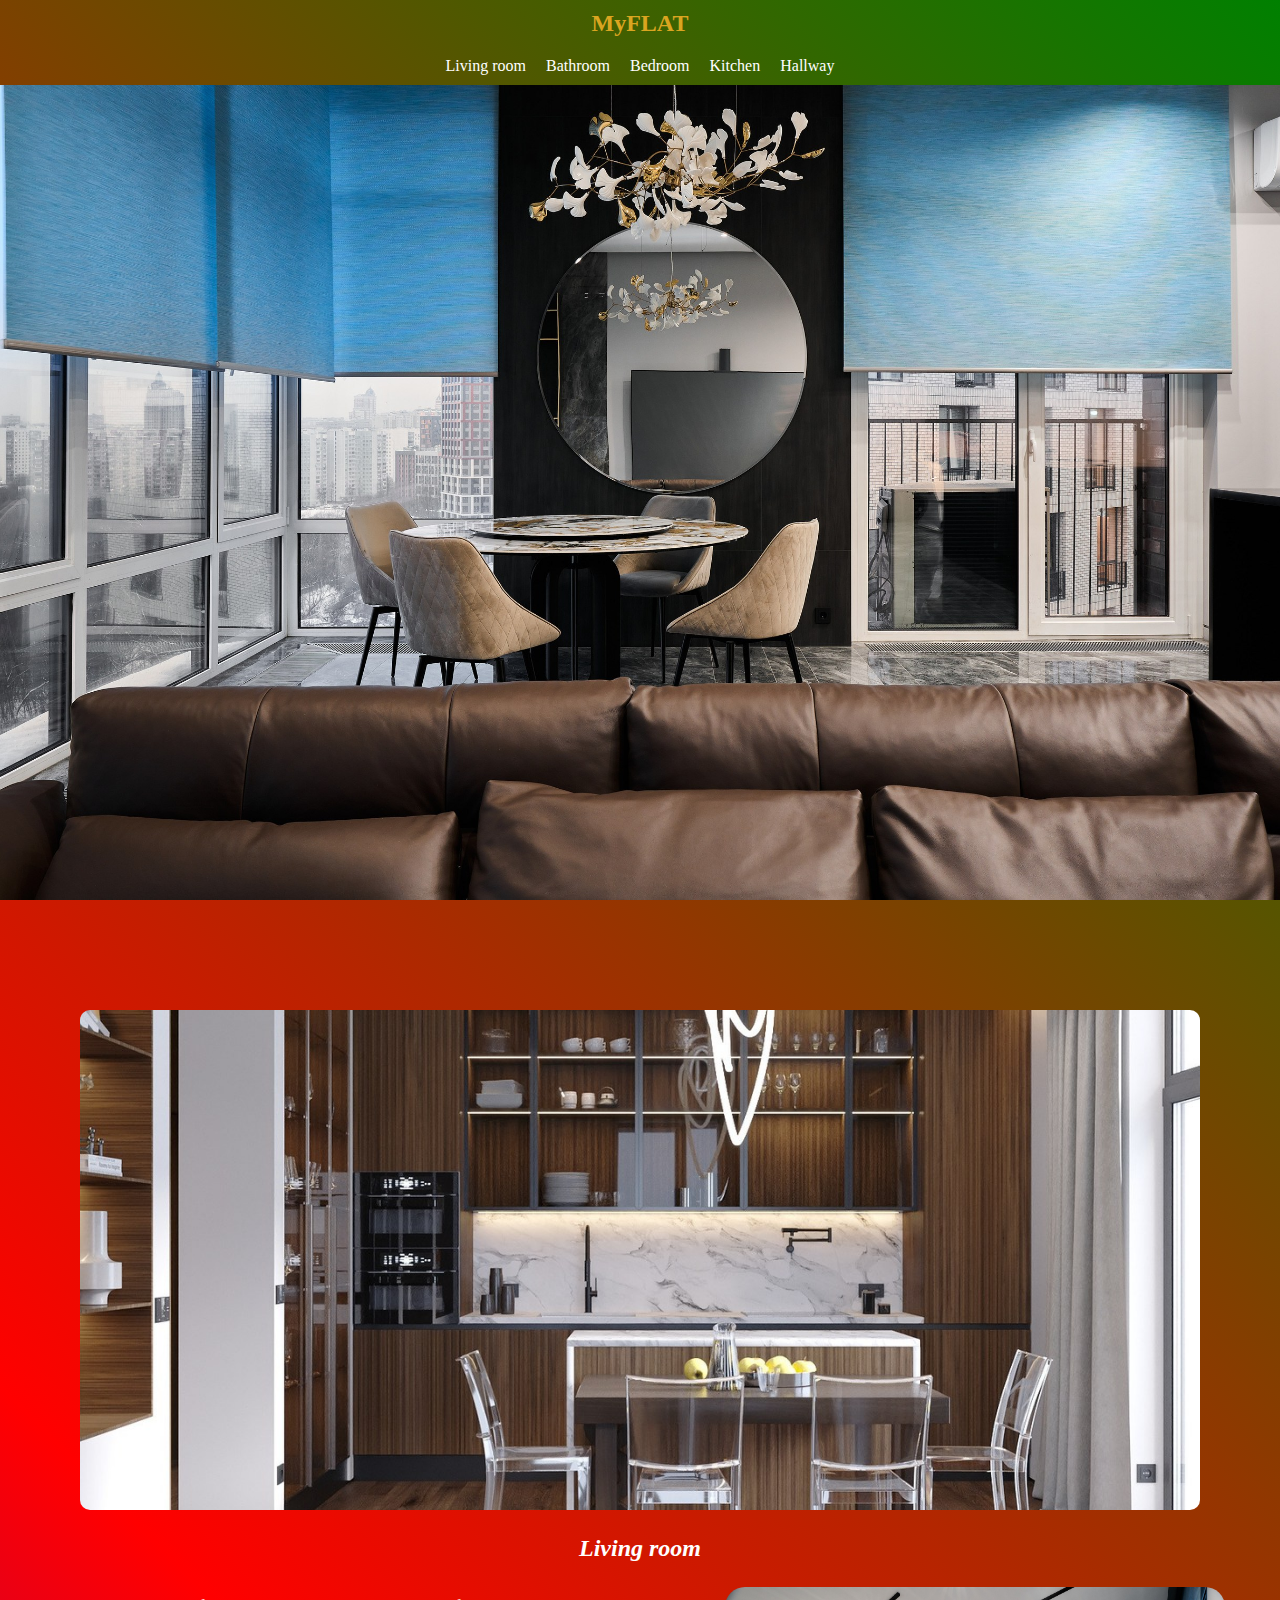
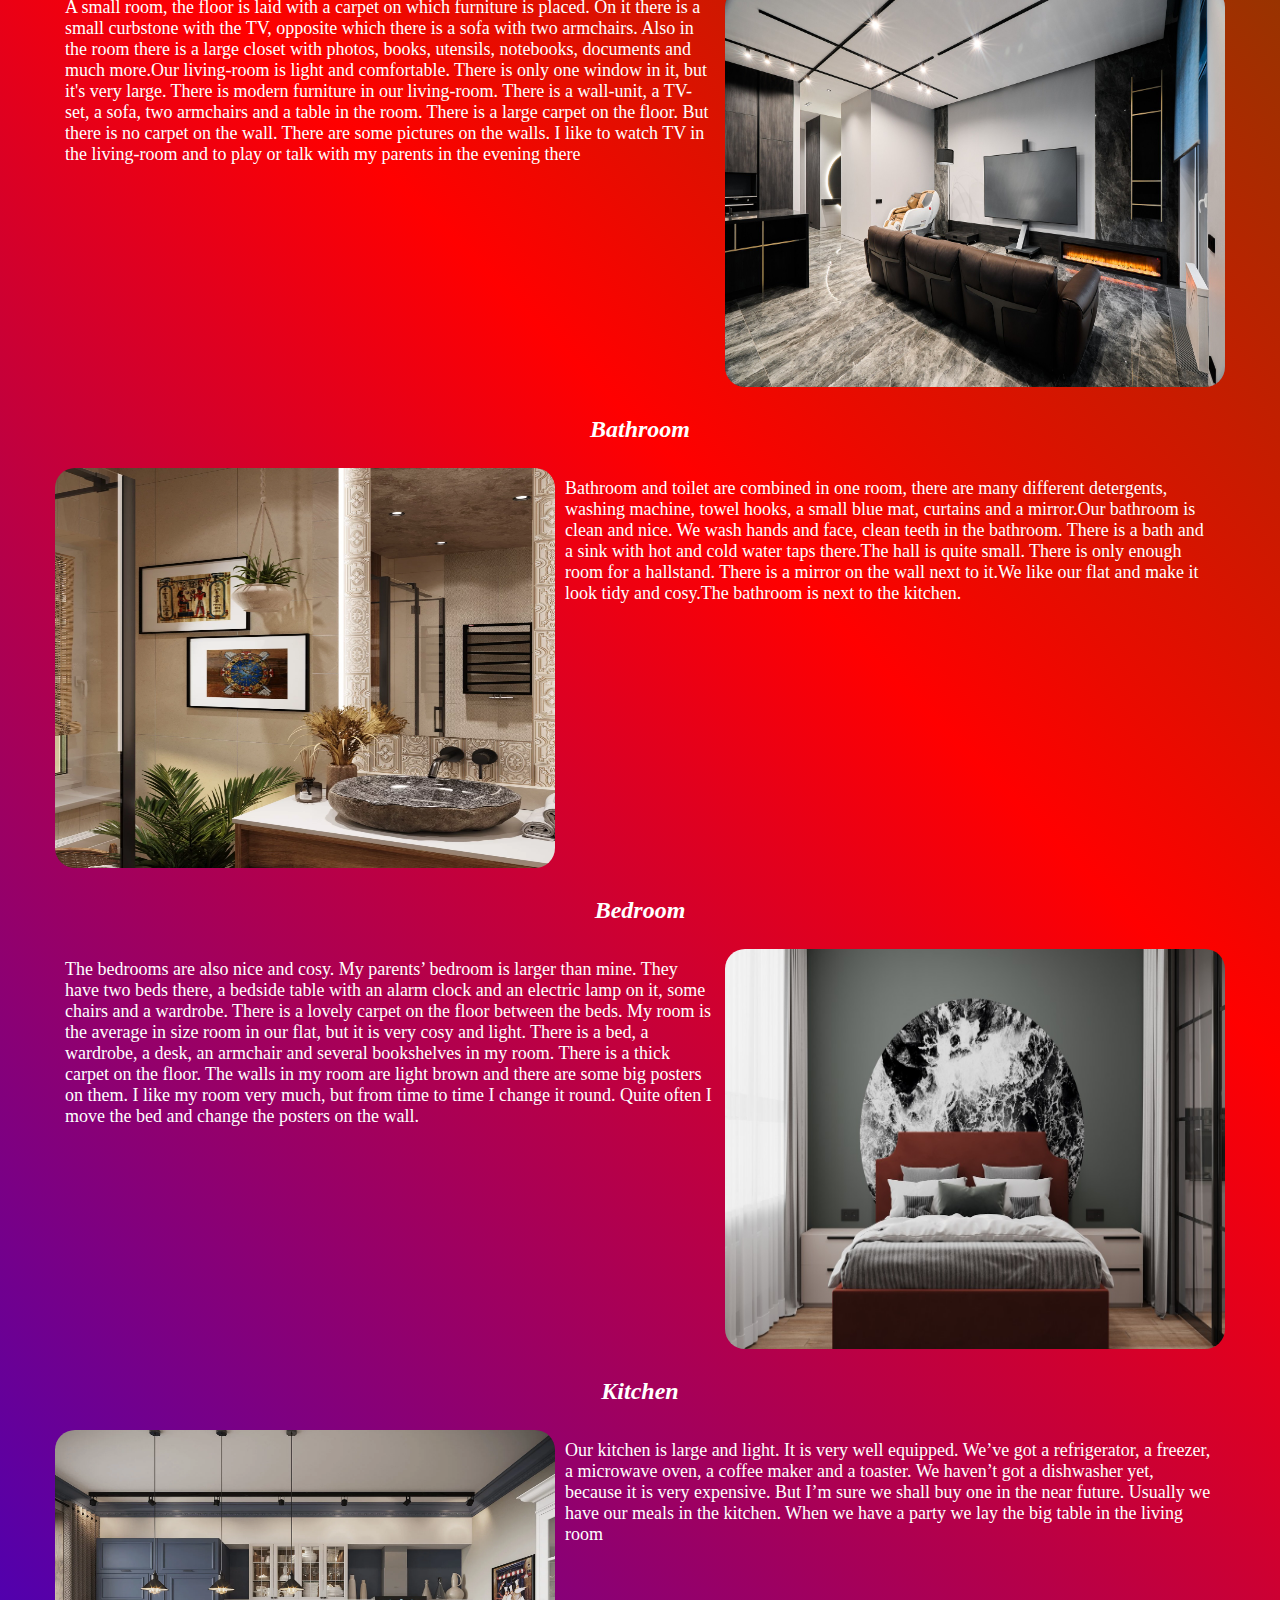
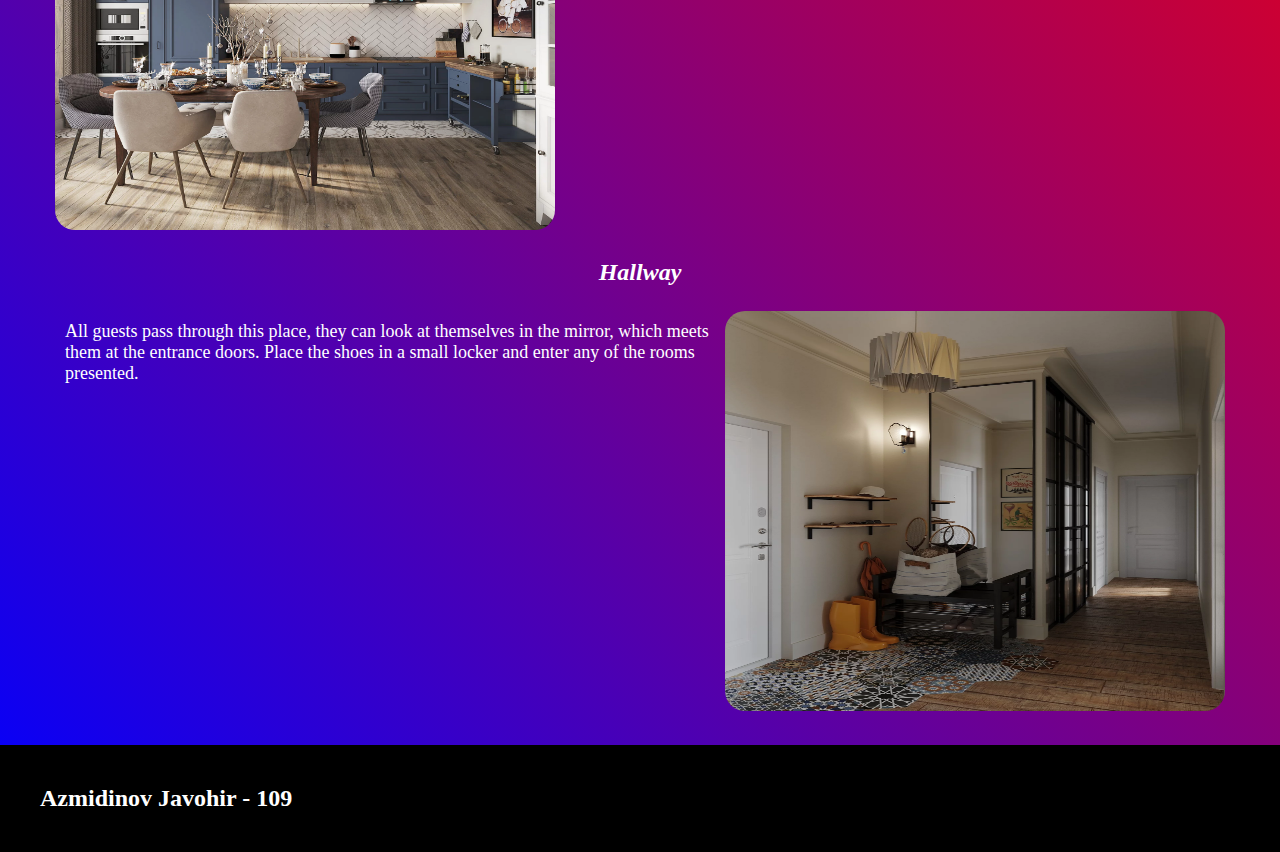
<file: index.html>
<!DOCTYPE html>
<html lang="en">

<head>
    <meta charset="UTF-8">
    <meta http-equiv="X-UA-Compatible" content="IE=edge">
    <meta name="viewport" content="width=device-width, initial-scale=1.0">
    <title>My flat</title>
    <link rel="stylesheet" href="style.css">
</head>

<body>
    <header class="header">
        <div class="container">
            <nav class="header__nav">
                <h1 class="header__nav-title">
                    MyFLAT
                </h1>
                <ul class="header__nav-list">
                    <li class="header__nav-item">
                        <a href="#living" class="header__nav-link">Living room</a>
                    </li>
                    <li class="header__nav-item">
                        <a href="#bathroom" class="header__nav-link">Bathroom</a>
                    </li>
                    <li class="header__nav-item">
                        <a href="#bedroom" class="header__nav-link">Bedroom</a>
                    </li>
                    <li class="header__nav-item">
                        <a href="#kitchen" class="header__nav-link">Kitchen</a>
                    </li>
                    <li class="header__nav-item">
                        <a href="#hallway" class="header__nav-link">Hallway</a>
                    </li>
                </ul>
            </nav>
        </div>
        <div class="header__content">
        </div>
    </header>
    <main class="main">
        <div class="container">
            <div class="main__slide">
                <ul id="slides">
                    <li class="slide showing"></li>
                    <li class="slide"></li>
                    <li class="slide"></li>
                    <li class="slide"></li>
                    <li class="slide"></li>
                </ul>
            </div>
            <div class="main__content">
                <h2 class="main__title" id="living">
                    Living room
                </h2>
                <div class="main__page">
                    <p class="main__page-text">
                        A small room, the floor is laid with a carpet on which furniture is placed. On it there is a
                        small curbstone with the TV, opposite which there is a sofa with two armchairs. Also in the room
                        there is a large closet with photos, books, utensils, notebooks, documents and much more.Our
                        living-room is light and comfortable. There is only one window in it, but it's very large. There
                        is modern furniture in our living-room. There is a wall-unit, a TV-set, a sofa, two armchairs
                        and a table in the room. There is a large carpet on the floor. But there is no carpet on the
                        wall. There are some pictures on the walls. I like to watch TV in the living-room and to play or
                        talk with my parents in the evening there
                    </p>
                    <div class="main__page-img">
                        <img src="images/1674130397_25e064.jpg" alt="" class="main__page-image">
                    </div>
                </div>
                <h2 class="main__title" id="bathroom">
                    Bathroom
                </h2>
                <div class="main__page">
                    <div class="main__page-img">
                        <img src="images/8.jpg" alt="" class="main__page-image">
                    </div>
                    <p class="main__page-text">
                        Bathroom and toilet are combined in one room, there are many different detergents, washing
                        machine, towel hooks, a small blue mat, curtains and a mirror.Our bathroom is clean and nice. We
                        wash hands and face, clean teeth in the bathroom. There is a bath and a sink with hot and cold
                        water taps there.The hall is quite small. There is only enough
                        room for a hallstand. There is a mirror on the wall next to it.We like our flat and make it look
                        tidy and cosy.The bathroom is next to
                        the kitchen.
                    </p>
                </div>
                <h2 class="main__title" id="bedroom">
                    Bedroom
                </h2>
                <div class="main__page">
                    <p class="main__page-text">
                        The bedrooms are also nice and cosy. My parents’ bedroom is larger than mine. They have two beds
                        there, a bedside table with an alarm clock and an electric lamp on it, some chairs and a
                        wardrobe. There is a lovely carpet on the floor between the beds.
                        My room is the average in size room in our flat, but it is very cosy and light. There is a bed, a
                        wardrobe, a desk, an armchair and several bookshelves in my room. There is a thick carpet on the
                        floor. The walls in my room are light brown and there are some big posters on them. I like my
                        room very much, but from time to time I change it round. Quite often I move the bed and change
                        the posters on the wall.
                    </p>
                    <div class="main__page-img">
                        <img src="images/bedroom.jpeg" alt="" class="main__page-image">
                    </div>
                </div>
                <h2 class="main__title" id="kitchen">
                    Kitchen
                </h2>
                <div class="main__page">
                    <div class="main__page-img">
                        <img src="images/kitchen.jpeg" alt="" class="main__page-image">
                    </div>
                    <p class="main__page-text">
                        Our kitchen is large and light. It is very well equipped. We’ve got a refrigerator, a freezer, a
                        microwave oven, a coffee maker and a toaster. We haven’t got a dishwasher yet, because it is
                        very expensive. But I’m sure we shall buy one in the near future. Usually we have our meals in
                        the kitchen. When we have a party we lay the big table in the living room
                    </p>
                </div>
                <h2 class="main__title" id="hallway">
                    Hallway
                </h2>
                <div class="main__page">
                    <p class="main__page-text">
                        All guests pass through this place, they can look at themselves in the mirror, which meets them
                        at the entrance doors. Place the shoes in a small locker and enter any of the rooms presented.
                    </p>
                    <div class="main__page-img">
                        <img src="images/hallway.jpeg" alt="" class="main__page-image">
                    </div>
                </div>

            </div>
        </div>
    </main>
    <footer class="footer">
        <div class="footer__content">
            <h4 class="footer__content-title">
                Azmidinov Javohir - 109
            </h4>
        </div>
    </footer>
    <script src="script.js"></script>
</body>

</html>
</file>
<file: style.css>
*{
    margin: 0 ;
    padding: 0 ;
    text-decoration: none;
    list-style: none;
    box-sizing: border-box;
    user-select: none;
}
html{
    scroll-behavior: smooth;
}
body{
    background: linear-gradient(45deg,blue,red,green);
}

.container{
    max-width: 1200px;
    padding: 0 15px;
    margin: 0 auto;
    width: 100%;
}

.header__nav{
    display: flex;
    justify-content: space-between;
    align-items: center;
}

.header__nav-title{
    margin: 10px;
    font-size: 24px;
    color: goldenrod;
}

.header__nav-list{
    display: flex;
}

.header__nav-item{
    margin: 10px;
}

.header__nav-link{
    color: white;
    font-size: 16px;
}

.header__nav-link:hover {
    color: lightskyblue;

}

.header__content{
    background: url(./images/1674133534_a5562c.jpg);
    background-size: cover;
    min-height: 100vh;
    background-position: 50% 50%;
    background-attachment: fixed;
}

.main__title{
    text-align: center;
    margin: 25px;
    color:white;
    font-style: oblique;
}

.main__page{
    display: flex;
    justify-content: space-between;
}

.main__page-text{
    margin: 10px;
    color: white;
    font-size: 18px;
    font-style:inherit;
}

.main__page-img{
   max-width: 500px;
}
.main__page-image{
   width: 100%;
   width: 500px; 
   height: 400px;
   border-radius: 20px;
   background-size: cover;
}

.footer{
    background: black;
    padding: 40px;
    margin-top: 30px;
}

.footer__content-title{
    color: white;
    font-style: initial;
    font-size: 24px;
}

/* slide */

#slides {
    position: relative;
    height: 500px;
    padding: 0px;
    max-width: 100%;
    margin: 25px;
    list-style-type: none;

}

.slide {
    position: absolute;
    left: 0;
    top: 0;
    opacity: 0;
    z-index: 1;
    transition: opacity 1s;
    border-radius: 10px;    
    user-select: none;
}

.showing {
    opacity: 1;
    z-index: 2;
}

.slide:nth-of-type(1) {
    background: url(./images/slide1.jpeg)no-repeat center center /cover;
    height: 100%;
    width: 100%;
    
}

.slide:nth-of-type(2) {
    background: url(./images/slide2.jpeg)no-repeat center center /cover;
    height: 100%;
    width: 100%;
}

.slide:nth-of-type(3) {
    background: url(./images/slide3.jpeg)no-repeat center center /cover;
    height: 100%;
    width: 100%;
}

.slide:nth-of-type(4) {
    background: url(./images/slide4.jpeg)no-repeat center center /cover;
    height: 100%;
    width: 100%;
}

.slide:nth-of-type(5) {
    background: url(./images/slide5.jpeg)no-repeat center center /cover;
    height: 100%;
    width: 100%;
}

@media (max-width: 1400px) {
    .header__nav{
        display: flex;
        flex-direction: column;
    }
}

@media (max-width: 1100px) {
    
}

@media (max-width: 900px) {
    .main__page-text{
        font-size: 14px;
    }

    .header__content{
        width: 100%;
        height: 100%;
    }

    .main__page-image{
        width: 400px;
        height: 300px;
    }
}

@media (max-width: 710px) {
    .header__nav-link{
        font-size: 12px;
    }

    .main__page{
        display: flex;
        flex-wrap: wrap;
        justify-content: center;
        align-items: center;
    }

    .main__page-text{
        font-size: 12px;
    }

    .main__page-image{
        width: 300px;
        height: 200px;
    }
}

@media (max-width: 500px) {

    .main {
        width: 95%;
    }
}
</file>
